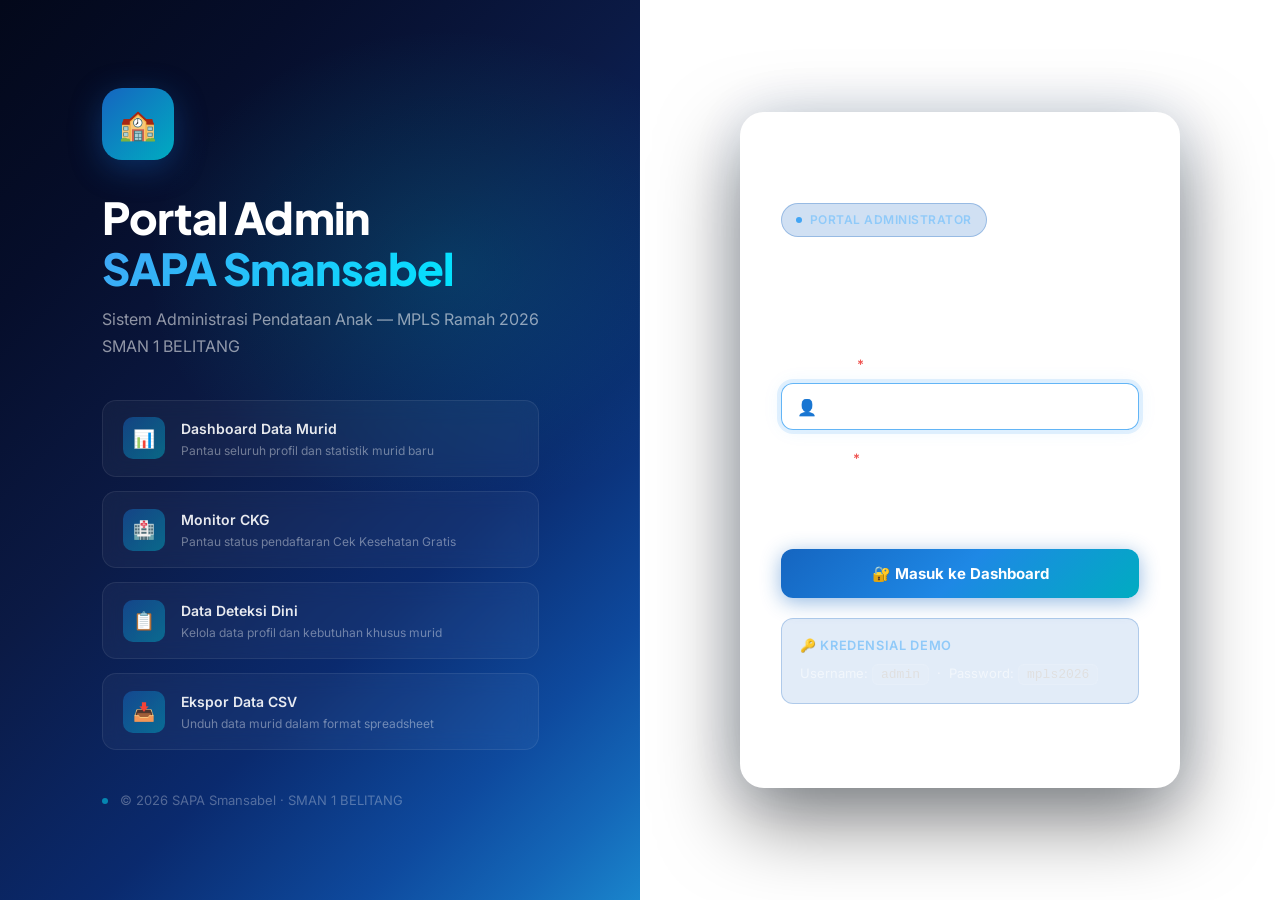
<file: admin.html>
<!DOCTYPE html>
<html lang="id">
<head>
  <meta charset="UTF-8" />
  <meta name="viewport" content="width=device-width, initial-scale=1.0" />
  <title>Admin Login – SAPA Smansabel</title>
  <meta name="description" content="Halaman login administrator SAPA Smansabel MPLS Ramah 2026." />
  <link rel="icon" href="Logo Smansa.png" type="image/png" />

  <!-- Google Fonts: Inter -->
  <link rel="preconnect" href="https://fonts.googleapis.com" />
  <link rel="preconnect" href="https://fonts.gstatic.com" crossorigin />
  <link href="https://fonts.googleapis.com/css2?family=Inter:wght@300;400;500;600;700;800;900&family=Plus+Jakarta+Sans:wght@400;600;700;800&display=swap" rel="stylesheet" />
  <link rel="stylesheet" href="css/style.css" />

  <style>
    /* Reset & Base */
    *, *::before, *::after { box-sizing: border-box; margin: 0; padding: 0; }
    html { font-size: 16px; scroll-behavior: smooth; }
    body {
      font-family: 'Inter', sans-serif;
      -webkit-font-smoothing: antialiased;
      min-height: 100vh;
      overflow: hidden;
      background: var(--grad-hero);
    }

    /* Animated Gradient Background */
    .admin-bg {
      position: fixed;
      inset: 0;
      background: var(--grad-hero);
      z-index: 0;
      overflow: hidden;
    }
    .admin-bg::before {
      content: '';
      position: absolute;
      width: 900px; height: 900px;
      border-radius: 50%;
      background: radial-gradient(circle, rgba(21,101,192,0.28) 0%, transparent 65%);
      top: -20%; left: -15%;
      animation: bgPulse1 8s ease-in-out infinite;
    }
    .admin-bg::after {
      content: '';
      position: absolute;
      width: 700px; height: 700px;
      border-radius: 50%;
      background: radial-gradient(circle, rgba(0,172,193,0.22) 0%, transparent 65%);
      bottom: -15%; right: -10%;
      animation: bgPulse2 10s ease-in-out infinite 2s;
    }
    .admin-bg-orb3 {
      position: absolute;
      width: 500px; height: 500px;
      border-radius: 50%;
      background: radial-gradient(circle, rgba(99,102,241,0.18) 0%, transparent 65%);
      top: 50%; left: 55%;
      transform: translate(-50%, -50%);
      animation: bgPulse1 12s ease-in-out infinite 4s;
    }
    .admin-bg-grid {
      position: absolute;
      inset: 0;
      background-image:
        linear-gradient(rgba(255,255,255,0.025) 1px, transparent 1px),
        linear-gradient(90deg, rgba(255,255,255,0.025) 1px, transparent 1px);
      background-size: 60px 60px;
    }
    @keyframes bgPulse1 {
      0%, 100% { transform: scale(1) translate(0, 0); opacity: 0.8; }
      50% { transform: scale(1.15) translate(30px, -20px); opacity: 1; }
    }
    @keyframes bgPulse2 {
      0%, 100% { transform: scale(1) translate(0, 0); opacity: 0.7; }
      50% { transform: scale(1.1) translate(-25px, 30px); opacity: 1; }
    }

    /* Page Layout */
    .login-page {
      position: relative;
      z-index: 1;
      min-height: 100vh;
      display: grid;
      grid-template-columns: 1fr 1fr;
    }

    /* Left Branding Panel */
    .login-left {
      display: flex;
      flex-direction: column;
      justify-content: center;
      padding: 3rem 3.5rem;
      position: relative;
    }
    .login-left-inner { position: relative; z-index: 1; }
    .login-left::after {
      content: '';
      position: absolute;
      right: 0; top: 10%; bottom: 10%;
      width: 1px;
      background: linear-gradient(to bottom, transparent, rgba(255,255,255,0.12), transparent);
    }
    .brand-logo-mark {
      width: 72px; height: 72px;
      background: linear-gradient(135deg, #1565C0, #00ACC1);
      border-radius: 20px;
      display: flex;
      align-items: center;
      justify-content: center;
      font-size: 1.875rem;
      margin-bottom: 2rem;
      box-shadow: 0 8px 32px rgba(21,101,192,0.4);
      animation: logoFloat 4s ease-in-out infinite;
    }
    @keyframes logoFloat {
      0%, 100% { transform: translateY(0); }
      50% { transform: translateY(-8px); }
    }
    .brand-title {
      font-family: 'Plus Jakarta Sans', sans-serif;
      font-size: clamp(2rem, 3.5vw, 2.75rem);
      font-weight: 800;
      color: #ffffff;
      line-height: 1.15;
      margin-bottom: 0.75rem;
      letter-spacing: -0.02em;
    }
    .brand-title span {
      background: linear-gradient(135deg, #42A5F5, #00E5FF);
      -webkit-background-clip: text;
      -webkit-text-fill-color: transparent;
      background-clip: text;
    }
    .brand-subtitle {
      font-size: 1rem;
      color: rgba(255,255,255,0.55);
      margin-bottom: 2.5rem;
      line-height: 1.7;
    }
    .features-list { display: flex; flex-direction: column; gap: 0.875rem; }
    .feature-item {
      display: flex;
      align-items: center;
      gap: 1rem;
      padding: 1rem 1.25rem;
      background: rgba(255,255,255,0.04);
      border: 1px solid rgba(255,255,255,0.08);
      border-radius: 14px;
      backdrop-filter: blur(10px);
      transition: all 0.3s ease;
      animation: featureIn 0.6s ease both;
    }
    .feature-item:nth-child(1) { animation-delay: 0.1s; }
    .feature-item:nth-child(2) { animation-delay: 0.2s; }
    .feature-item:nth-child(3) { animation-delay: 0.3s; }
    .feature-item:nth-child(4) { animation-delay: 0.4s; }
    @keyframes featureIn {
      from { opacity: 0; transform: translateX(-20px); }
      to   { opacity: 1; transform: translateX(0); }
    }
    .feature-item:hover {
      background: rgba(255,255,255,0.07);
      border-color: rgba(255,255,255,0.14);
      transform: translateX(4px);
    }
    .feature-icon {
      width: 42px; height: 42px;
      border-radius: 10px;
      background: linear-gradient(135deg, rgba(21,101,192,0.5), rgba(0,172,193,0.5));
      display: flex;
      align-items: center;
      justify-content: center;
      font-size: 1.1rem;
      flex-shrink: 0;
    }
    .feature-text-title { font-weight: 600; font-size: 0.875rem; color: rgba(255,255,255,0.9); margin-bottom: 2px; }
    .feature-text-sub { font-size: 0.75rem; color: rgba(255,255,255,0.4); line-height: 1.5; }
    .brand-footer {
      margin-top: 2.5rem;
      display: flex;
      align-items: center;
      gap: 0.75rem;
      color: rgba(255,255,255,0.3);
      font-size: 0.8125rem;
    }
    .brand-footer-dot { width: 6px; height: 6px; border-radius: 50%; background: rgba(0,229,255,0.5); }

    /* Right Form Panel */
    .login-right {
      display: flex;
      align-items: center;
      justify-content: center;
      padding: 2rem;
    }

    /* Glassmorphism card */
    .login-card {
      width: 100%;
      max-width: 440px;
      background: rgba(255,255,255,0.05);
      backdrop-filter: blur(24px);
      -webkit-backdrop-filter: blur(24px);
      border: 1px solid rgba(255,255,255,0.1);
      border-radius: 24px;
      padding: 2.5rem;
      box-shadow:
        0 0 0 1px rgba(255,255,255,0.04) inset,
        0 32px 80px rgba(0,0,0,0.5),
        0 0 60px rgba(21,101,192,0.12);
      animation: cardIn 0.7s cubic-bezier(0.34, 1.56, 0.64, 1) both;
    }
    @keyframes cardIn {
      from { opacity: 0; transform: translateY(30px) scale(0.96); }
      to   { opacity: 1; transform: translateY(0) scale(1); }
    }

    .card-header { margin-bottom: 2rem; }
    .card-eyebrow {
      display: inline-flex;
      align-items: center;
      gap: 0.5rem;
      background: rgba(21,101,192,0.2);
      border: 1px solid rgba(21,101,192,0.3);
      color: #90CAF9;
      font-size: 0.75rem;
      font-weight: 600;
      padding: 0.375rem 0.875rem;
      border-radius: 999px;
      margin-bottom: 1.25rem;
      letter-spacing: 0.04em;
      text-transform: uppercase;
    }
    .card-eyebrow-dot {
      width: 6px; height: 6px;
      background: #42A5F5;
      border-radius: 50%;
      animation: dotPulse 2s ease infinite;
    }
    @keyframes dotPulse {
      0%,100% { transform: scale(1); opacity: 1; }
      50% { transform: scale(1.4); opacity: 0.7; }
    }
    .card-title {
      font-family: 'Plus Jakarta Sans', sans-serif;
      font-size: 1.75rem;
      font-weight: 800;
      color: #fff;
      line-height: 1.2;
      margin-bottom: 0.5rem;
      letter-spacing: -0.02em;
    }
    .card-subtitle { font-size: 0.9rem; color: rgba(255,255,255,0.45); line-height: 1.6; }

    .back-link {
      display: inline-flex;
      align-items: center;
      gap: 0.375rem;
      color: rgba(255,255,255,0.4);
      font-size: 0.8125rem;
      font-weight: 500;
      text-decoration: none;
      margin-bottom: 1.75rem;
      transition: color 0.2s ease;
    }
    .back-link:hover { color: rgba(255,255,255,0.75); }
    .back-link svg { width: 14px; height: 14px; }

    .login-alert {
      background: rgba(229,57,53,0.12);
      border: 1px solid rgba(229,57,53,0.3);
      border-radius: 12px;
      padding: 0.875rem 1rem;
      color: #EF9A9A;
      font-size: 0.875rem;
      font-weight: 500;
      display: flex;
      align-items: center;
      gap: 0.625rem;
      margin-bottom: 1.25rem;
      animation: alertIn 0.25s ease;
    }
    @keyframes alertIn {
      from { opacity: 0; transform: translateY(-6px); }
      to   { opacity: 1; transform: translateY(0); }
    }
    .hidden { display: none !important; }

    .login-form { display: flex; flex-direction: column; gap: 1.125rem; }
    .form-group { display: flex; flex-direction: column; gap: 0.5rem; }
    .form-label { font-size: 0.8125rem; font-weight: 600; color: rgba(255,255,255,0.6); letter-spacing: 0.01em; }
    .form-label .req { color: #EF5350; margin-left: 2px; }

    .input-wrap { position: relative; }
    .input-icon {
      position: absolute;
      left: 1rem; top: 50%;
      transform: translateY(-50%);
      color: rgba(255,255,255,0.3);
      font-size: 1rem;
      pointer-events: none;
      transition: color 0.2s ease;
    }
    .input-wrap:focus-within .input-icon { color: #42A5F5; }

    .form-control {
      width: 100%;
      padding: 0.8125rem 1rem 0.8125rem 2.75rem;
      background: rgba(255,255,255,0.06);
      border: 1.5px solid rgba(255,255,255,0.1);
      border-radius: 12px;
      font-family: 'Inter', sans-serif;
      font-size: 0.9375rem;
      color: #ffffff;
      transition: border-color 0.25s ease, background 0.25s ease, box-shadow 0.25s ease;
      outline: none;
    }
    .form-control::placeholder { color: rgba(255,255,255,0.25); }
    .form-control:focus {
      border-color: rgba(33,150,243,0.7);
      background: rgba(255,255,255,0.09);
      box-shadow: 0 0 0 4px rgba(33,150,243,0.12), 0 0 20px rgba(33,150,243,0.08);
    }

    .password-wrap { position: relative; }
    .password-wrap .form-control { padding-right: 3rem; }
    .pw-toggle {
      position: absolute;
      right: 1rem; top: 50%;
      transform: translateY(-50%);
      background: none;
      border: none;
      color: rgba(255,255,255,0.3);
      cursor: pointer;
      font-size: 1rem;
      transition: color 0.2s ease;
      padding: 0;
      line-height: 1;
    }
    .pw-toggle:hover { color: rgba(255,255,255,0.7); }

    .btn-login {
      width: 100%;
      padding: 0.9375rem 1.5rem;
      background: linear-gradient(135deg, #1565C0 0%, #1E88E5 50%, #00ACC1 100%);
      border: none;
      border-radius: 12px;
      font-family: 'Inter', sans-serif;
      font-size: 0.9375rem;
      font-weight: 700;
      color: #ffffff;
      cursor: pointer;
      margin-top: 0.375rem;
      position: relative;
      overflow: hidden;
      transition: transform 0.2s ease, box-shadow 0.2s ease;
      box-shadow: 0 4px 20px rgba(21,101,192,0.45);
      display: flex;
      align-items: center;
      justify-content: center;
      gap: 0.5rem;
    }
    .btn-login::before {
      content: '';
      position: absolute;
      inset: 0;
      background: linear-gradient(135deg, rgba(255,255,255,0.15), transparent);
      opacity: 0;
      transition: opacity 0.2s ease;
    }
    .btn-login:hover:not(:disabled) { transform: translateY(-2px); box-shadow: 0 8px 32px rgba(21,101,192,0.55); }
    .btn-login:hover::before { opacity: 1; }
    .btn-login:active:not(:disabled) { transform: translateY(0); }
    .btn-login:disabled { opacity: 0.7; cursor: not-allowed; }

    .spin-ring {
      display: inline-block;
      width: 18px; height: 18px;
      border: 2.5px solid rgba(255,255,255,0.3);
      border-top-color: #fff;
      border-radius: 50%;
      animation: spinAnim 0.7s linear infinite;
    }
    @keyframes spinAnim { to { transform: rotate(360deg); } }

    .hint-box {
      margin-top: 1.25rem;
      padding: 1rem 1.125rem;
      background: rgba(21,101,192,0.12);
      border: 1px solid rgba(21,101,192,0.25);
      border-radius: 12px;
      font-size: 0.8125rem;
      color: rgba(255,255,255,0.55);
      line-height: 1.7;
    }
    .hint-box strong {
      display: block;
      color: #90CAF9;
      font-weight: 600;
      margin-bottom: 0.375rem;
      font-size: 0.8rem;
      text-transform: uppercase;
      letter-spacing: 0.05em;
    }
    .hint-code {
      background: rgba(255,255,255,0.08);
      border: 1px solid rgba(255,255,255,0.1);
      color: #E0E0E0;
      font-family: 'Courier New', monospace;
      font-size: 0.8125rem;
      padding: 0.125rem 0.5rem;
      border-radius: 6px;
    }
    .card-copyright { text-align: center; margin-top: 1.5rem; font-size: 0.75rem; color: rgba(255,255,255,0.2); }

    @keyframes shake {
      0%,100% { transform: translateX(0); }
      20%,60%  { transform: translateX(-8px); }
      40%,80%  { transform: translateX(8px); }
    }
    .shake { animation: shake 0.4s ease; }

    @media (max-width: 900px) {
      body { overflow: auto; }
      .login-page { grid-template-columns: 1fr; }
      .login-left { display: none; }
      .login-right { min-height: 100vh; }
    }
    @media (max-width: 480px) {
      .login-card { padding: 1.75rem; border-radius: 20px; }
    }
  </style>
</head>
<body>

<div class="admin-bg" aria-hidden="true">
  <div class="admin-bg-orb3"></div>
  <div class="admin-bg-grid"></div>
</div>

<div class="login-page">

  <!-- Left Branding Panel -->
  <div class="login-left" aria-hidden="true">
    <div class="login-left-inner">
      <div class="brand-logo-mark">&#127979;</div>
      <h1 class="brand-title">Portal Admin<br><span>SAPA Smansabel</span></h1>
      <p class="brand-subtitle">
        Sistem Administrasi Pendataan Anak &mdash; MPLS Ramah 2026<br>SMAN 1 BELITANG
      </p>
      <div class="features-list">
        <div class="feature-item">
          <div class="feature-icon">&#128202;</div>
          <div>
            <div class="feature-text-title">Dashboard Data Murid</div>
            <div class="feature-text-sub">Pantau seluruh profil dan statistik murid baru</div>
          </div>
        </div>
        <div class="feature-item">
          <div class="feature-icon">&#127973;</div>
          <div>
            <div class="feature-text-title">Monitor CKG</div>
            <div class="feature-text-sub">Pantau status pendaftaran Cek Kesehatan Gratis</div>
          </div>
        </div>
        <div class="feature-item">
          <div class="feature-icon">&#128203;</div>
          <div>
            <div class="feature-text-title">Data Deteksi Dini</div>
            <div class="feature-text-sub">Kelola data profil dan kebutuhan khusus murid</div>
          </div>
        </div>
        <div class="feature-item">
          <div class="feature-icon">&#128229;</div>
          <div>
            <div class="feature-text-title">Ekspor Data CSV</div>
            <div class="feature-text-sub">Unduh data murid dalam format spreadsheet</div>
          </div>
        </div>
      </div>
      <div class="brand-footer">
        <div class="brand-footer-dot"></div>
        &copy; 2026 SAPA Smansabel &middot; SMAN 1 BELITANG
      </div>
    </div>
  </div>

  <!-- Right Login Form -->
  <div class="login-right">
    <div class="login-card">

      <a href="index.html" class="back-link">
        <svg viewBox="0 0 24 24" fill="none" stroke="currentColor" stroke-width="2" stroke-linecap="round" stroke-linejoin="round">
          <polyline points="15 18 9 12 15 6"></polyline>
        </svg>
        Kembali ke Halaman Utama
      </a>

      <div class="card-header">
        <div class="card-eyebrow">
          <span class="card-eyebrow-dot"></span>
          Portal Administrator
        </div>
        <div class="card-title">Masuk ke Dashboard</div>
        <div class="card-subtitle">Akses portal administrasi MPLS Ramah Smansabel</div>
      </div>

      <div id="loginAlert" class="login-alert hidden" role="alert" aria-live="polite">
        &#9888;&#65039; Username atau password salah. Periksa kembali kredensial Anda.
      </div>

      <form id="loginForm" novalidate class="login-form" aria-label="Form login admin">
        <div class="form-group">
          <label class="form-label" for="loginUsername">Username <span class="req">*</span></label>
          <div class="input-wrap">
            <input type="text" id="loginUsername" name="loginUsername" class="form-control"
              placeholder="Masukkan username admin" autocomplete="username" required autofocus />
            <span class="input-icon">&#128100;</span>
          </div>
        </div>

        <div class="form-group">
          <label class="form-label" for="loginPassword">Password <span class="req">*</span></label>
          <div class="password-wrap">
            <input type="password" id="loginPassword" name="loginPassword" class="form-control"
              placeholder="Masukkan password" autocomplete="current-password" required />
            <button type="button" id="togglePassword" class="pw-toggle" aria-label="Tampilkan/sembunyikan password">
              &#128065;
            </button>
          </div>
        </div>

        <button type="submit" id="loginBtn" class="btn-login">
          &#128272; Masuk ke Dashboard
        </button>
      </form>

      <div class="hint-box" role="note">
        <strong>&#128273; Kredensial Demo</strong>
        Username: <span class="hint-code">admin</span>
        &nbsp;&middot;&nbsp;
        Password: <span class="hint-code">mpls2026</span>
      </div>

      <p class="card-copyright">&copy; 2026 SAPA Smansabel &middot; SMAN 1 BELITANG</p>
    </div>
  </div>

</div>

<script>
  const ADMIN_CREDENTIALS = { username: 'admin', password: 'mpls2026' };
  const SESSION_KEY = 'sapa_admin_session';

  document.addEventListener('DOMContentLoaded', function () {
    const loginForm  = document.getElementById('loginForm');
    const loginAlert = document.getElementById('loginAlert');
    const loginBtn   = document.getElementById('loginBtn');
    const togglePwd  = document.getElementById('togglePassword');
    const pwdInput   = document.getElementById('loginPassword');

    if (sessionStorage.getItem(SESSION_KEY)) {
      window.location.href = 'dashboard.html';
      return;
    }

    if (togglePwd && pwdInput) {
      togglePwd.addEventListener('click', () => {
        const isText = pwdInput.type === 'text';
        pwdInput.type = isText ? 'password' : 'text';
        togglePwd.innerHTML = isText ? '&#128065;' : '&#128584;';
      });
    }

    loginForm.addEventListener('submit', function (e) {
      e.preventDefault();
      const user = document.getElementById('loginUsername').value.trim();
      const pass = document.getElementById('loginPassword').value;

      loginBtn.disabled = true;
      loginBtn.innerHTML = '<span class="spin-ring"></span> Memverifikasi...';

      setTimeout(() => {
        if (user === ADMIN_CREDENTIALS.username && pass === ADMIN_CREDENTIALS.password) {
          loginBtn.innerHTML = '&#10003; Berhasil! Mengalihkan...';
          loginBtn.style.background = 'linear-gradient(135deg,#2E7D32,#43A047)';
          sessionStorage.setItem(SESSION_KEY, user);
          setTimeout(() => { window.location.href = 'dashboard.html'; }, 600);
        } else {
          loginBtn.disabled = false;
          loginBtn.innerHTML = '&#128272; Masuk ke Dashboard';
          loginBtn.style.background = '';
          if (loginAlert) {
            loginAlert.classList.remove('hidden');
            setTimeout(() => loginAlert.classList.add('hidden'), 5000);
          }
          loginForm.classList.add('shake');
          setTimeout(() => loginForm.classList.remove('shake'), 500);
        }
      }, 1200);
    });
  });
</script>
</body>
</html>
</file>
<file: css/style.css>
/* ============================================================
   SAPA Smansabel – Design System CSS
   MPLS Ramah 2026 | SMA Negeri 1 Babelan
   ============================================================ */

/* ── Google Fonts ─────────────────────────────────────────── */
@import url('https://fonts.googleapis.com/css2?family=Inter:wght@300;400;500;600;700;800&family=Plus+Jakarta+Sans:wght@400;600;700;800&display=swap');

/* ── CSS Variables / Design Tokens ───────────────────────── */
:root {
  /* Colors */
  --blue-900:  #0D2D6E;
  --blue-800:  #1565C0;
  --blue-700:  #1976D2;
  --blue-600:  #1E88E5;
  --blue-500:  #2196F3;
  --blue-400:  #42A5F5;
  --blue-100:  #BBDEFB;
  --blue-50:   #E3F2FD;

  --teal-500:  #00ACC1;
  --teal-400:  #26C6DA;

  --green-600: #2E7D32;
  --green-500: #43A047;
  --green-100: #C8E6C9;
  --green-50:  #E8F5E9;

  --orange-500:#FB8C00;
  --orange-50: #FFF3E0;

  --red-500:   #E53935;
  --red-50:    #FFEBEE;

  --yellow-400:#FFCA28;
  --yellow-50: #FFFDE7;

  --gray-900:  #1A1A2E;
  --gray-800:  #2D2D44;
  --gray-700:  #424257;
  --gray-600:  #5A5A6E;
  --gray-500:  #8080A0;
  --gray-400:  #A0A0B8;
  --gray-300:  #C8C8DC;
  --gray-200:  #E4E4F0;
  --gray-100:  #F2F2FA;
  --gray-50:   #F8F8FC;

  --white:     #FFFFFF;

  /* Gradients */
  --grad-primary:    linear-gradient(135deg, #0D2D6E 0%, #1565C0 50%, #00ACC1 100%);
  --grad-hero:       linear-gradient(135deg, #03081a 0%, #060e2b 20%, #0b1a45 42%, #0a2a6e 65%, #0e4a9e 82%, #1467b8 92%, #1a85cc 100%);
  --grad-card:       linear-gradient(145deg, #ffffff 0%, #f0f7ff 100%);
  --grad-success:    linear-gradient(135deg, #2E7D32, #43A047);
  --grad-ckg:        linear-gradient(135deg, #00ACC1, #006064);

  /* Typography */
  --font-body:    'Inter', sans-serif;
  --font-display: 'Plus Jakarta Sans', sans-serif;

  /* Spacing */
  --space-1: 0.25rem;
  --space-2: 0.5rem;
  --space-3: 0.75rem;
  --space-4: 1rem;
  --space-5: 1.25rem;
  --space-6: 1.5rem;
  --space-8: 2rem;
  --space-10: 2.5rem;
  --space-12: 3rem;
  --space-16: 4rem;
  --space-20: 5rem;

  /* Radius */
  --radius-sm:  6px;
  --radius-md:  12px;
  --radius-lg:  18px;
  --radius-xl:  24px;
  --radius-full:9999px;

  /* Shadows */
  --shadow-sm:   0 2px 8px rgba(21, 101, 192, 0.08);
  --shadow-md:   0 4px 20px rgba(21, 101, 192, 0.14);
  --shadow-lg:   0 8px 40px rgba(21, 101, 192, 0.20);
  --shadow-xl:   0 16px 60px rgba(21, 101, 192, 0.26);
  --shadow-card: 0 4px 24px rgba(13, 45, 110, 0.10);

  /* Transitions */
  --transition-fast:   150ms ease;
  --transition-base:   250ms ease;
  --transition-slow:   400ms ease;
  --transition-bounce: 300ms cubic-bezier(0.34, 1.56, 0.64, 1);

  /* Admin dark-mode palette (used in standalone admin.html) */
  --admin-bg:          #060d1f;
  --admin-surface:     rgba(255,255,255,0.05);
  --admin-border:      rgba(255,255,255,0.10);
  --admin-text:        #ffffff;
  --admin-text-muted:  rgba(255,255,255,0.45);
  --admin-accent:      #42A5F5;
}

/* ── Reset & Base ─────────────────────────────────────────── */
*, *::before, *::after { box-sizing: border-box; margin: 0; padding: 0; }

html { font-size: 16px; scroll-behavior: smooth; }

body {
  font-family: var(--font-body);
  color: var(--gray-800);
  background: var(--white);
  line-height: 1.65;
  -webkit-font-smoothing: antialiased;
}

/* Global smooth transitions for interactive elements */
button, a, input, select, textarea, [role="button"] {
  transition: color var(--transition-fast),
              background var(--transition-fast),
              border-color var(--transition-fast),
              box-shadow var(--transition-fast),
              transform var(--transition-fast),
              opacity var(--transition-fast);
}

img { max-width: 100%; display: block; }
a  { color: var(--blue-700); text-decoration: none; }
a:hover { color: var(--blue-500); }

ul { list-style: none; }

/* ── Utility Classes ──────────────────────────────────────── */
.container {
  width: 100%;
  max-width: 1200px;
  margin-inline: auto;
  padding-inline: var(--space-6);
}

.text-center { text-align: center; }
.text-left   { text-align: left; }

.hidden { display: none !important; }

/* ── Buttons ──────────────────────────────────────────────── */
.btn {
  display: inline-flex;
  align-items: center;
  justify-content: center;
  gap: var(--space-2);
  padding: 0.75rem 1.75rem;
  font-family: var(--font-body);
  font-size: 0.9375rem;
  font-weight: 600;
  border-radius: var(--radius-md);
  border: 2px solid transparent;
  cursor: pointer;
  transition: all var(--transition-base);
  white-space: nowrap;
  text-decoration: none;
}
.btn:focus-visible {
  outline: 3px solid var(--blue-400);
  outline-offset: 3px;
}
.btn-primary {
  background: var(--grad-primary);
  color: var(--white);
  border-color: transparent;
  box-shadow: 0 4px 15px rgba(21, 101, 192, 0.4);
}
.btn-primary:hover {
  transform: translateY(-3px);
  box-shadow: 0 10px 30px rgba(21, 101, 192, 0.55);
  color: var(--white);
}
.btn-primary:active {
  transform: translateY(-1px);
  box-shadow: 0 4px 15px rgba(21, 101, 192, 0.4);
}
.btn-secondary {
  background: var(--white);
  color: var(--blue-800);
  border-color: var(--blue-300, #90CAF9);
  box-shadow: var(--shadow-sm);
}
.btn-secondary:hover {
  background: var(--blue-50);
  transform: translateY(-2px);
  color: var(--blue-800);
}
.btn-success {
  background: var(--grad-success);
  color: var(--white);
  box-shadow: 0 4px 15px rgba(67,160,71,0.35);
}
.btn-success:hover {
  transform: translateY(-2px);
  box-shadow: 0 8px 25px rgba(67,160,71,0.45);
  color: var(--white);
}
.btn-teal {
  background: var(--grad-ckg);
  color: var(--white);
  box-shadow: 0 4px 15px rgba(0,172,193,0.4);
}
.btn-teal:hover {
  transform: translateY(-2px);
  box-shadow: 0 8px 25px rgba(0,172,193,0.5);
  color: var(--white);
}
.btn-outline-white {
  background: transparent;
  color: var(--white);
  border-color: rgba(255,255,255,0.6);
}
.btn-outline-white:hover {
  background: rgba(255,255,255,0.15);
  color: var(--white);
  border-color: var(--white);
}
.btn-sm { padding: 0.5rem 1.25rem; font-size: 0.875rem; }
.btn-lg { padding: 1rem 2.25rem; font-size: 1rem; }
.btn-full { width: 100%; }

.btn-icon { display: inline-flex; align-items: center; gap: var(--space-2); }

/* ── Cards ────────────────────────────────────────────────── */
.card {
  background: var(--white);
  border-radius: var(--radius-lg);
  box-shadow: var(--shadow-card);
  overflow: hidden;
  transition: transform var(--transition-base), box-shadow var(--transition-base);
}
.card:hover {
  transform: translateY(-4px);
  box-shadow: var(--shadow-lg);
}
.card-body { padding: var(--space-8); }
.card-header-accent {
  height: 6px;
  background: var(--grad-primary);
}

/* ── Form Inputs ──────────────────────────────────────────── */
.form-group { display: flex; flex-direction: column; gap: var(--space-2); }

.form-label {
  font-weight: 600;
  font-size: 0.875rem;
  color: var(--gray-700);
  display: flex;
  align-items: center;
  gap: var(--space-2);
}
.form-label .required {
  color: var(--red-500);
  font-size: 0.75rem;
}

.form-control {
  width: 100%;
  padding: 0.75rem 1.125rem;
  border: 2px solid var(--gray-200);
  border-radius: var(--radius-md);
  font-family: var(--font-body);
  font-size: 0.9375rem;
  color: var(--gray-800);
  background: var(--white);
  transition:
    border-color var(--transition-base),
    box-shadow var(--transition-base),
    background var(--transition-base);
}
.form-control:hover {
  border-color: var(--gray-300);
}
.form-control:focus {
  outline: none;
  border-color: var(--blue-500);
  background: var(--blue-50);
  box-shadow: 0 0 0 4px rgba(33,150,243,0.12);
}
.form-control::placeholder { color: var(--gray-400); }
.form-control.error { border-color: var(--red-500); box-shadow: 0 0 0 4px rgba(229,57,53,0.12); }
.form-control.success { border-color: var(--green-500); box-shadow: 0 0 0 4px rgba(67,160,71,0.12); }

textarea.form-control { min-height: 100px; resize: vertical; }

.form-error {
  font-size: 0.8125rem;
  color: var(--red-500);
  display: flex;
  align-items: center;
  gap: var(--space-1);
}

.form-hint { font-size: 0.8125rem; color: var(--gray-500); }

.input-group {
  display: flex;
  align-items: stretch;
  border: 2px solid var(--gray-200);
  border-radius: var(--radius-md);
  overflow: hidden;
  transition: border-color var(--transition-base), box-shadow var(--transition-base);
}
.input-group:focus-within {
  border-color: var(--blue-500);
  box-shadow: 0 0 0 4px rgba(33,150,243,0.15);
}
.input-group .form-control {
  border: none;
  box-shadow: none;
  border-radius: 0;
  flex: 1;
}
.input-group .form-control:focus { box-shadow: none; }
.input-addon {
  display: flex;
  align-items: center;
  padding: 0 var(--space-4);
  background: var(--gray-50);
  color: var(--gray-500);
  font-size: 0.875rem;
  font-weight: 600;
  border-right: 2px solid var(--gray-200);
  white-space: nowrap;
}

/* Radio & Checkbox custom */
.radio-group, .checkbox-group {
  display: flex;
  flex-direction: column;
  gap: var(--space-3);
}
.radio-option, .checkbox-option {
  display: flex;
  align-items: center;
  gap: var(--space-3);
  padding: var(--space-3) var(--space-4);
  border: 2px solid var(--gray-200);
  border-radius: var(--radius-md);
  cursor: pointer;
  transition: all var(--transition-fast);
  user-select: none;
}
.radio-option:hover, .checkbox-option:hover {
  border-color: var(--blue-400);
  background: var(--blue-50);
}
.radio-option input, .checkbox-option input { display: none; }
.radio-option.selected, .checkbox-option.selected {
  border-color: var(--blue-600);
  background: var(--blue-50);
}
.radio-dot, .checkbox-dot {
  width: 20px;
  height: 20px;
  border: 2px solid var(--gray-300);
  border-radius: 50%;
  display: flex;
  align-items: center;
  justify-content: center;
  flex-shrink: 0;
  transition: all var(--transition-fast);
}
.checkbox-dot { border-radius: var(--radius-sm); }
.radio-option.selected .radio-dot {
  border-color: var(--blue-600);
  background: var(--blue-600);
}
.radio-option.selected .radio-dot::after {
  content: '';
  width: 8px; height: 8px;
  border-radius: 50%;
  background: var(--white);
}
.checkbox-option.selected .checkbox-dot {
  border-color: var(--blue-600);
  background: var(--blue-600);
}
.checkbox-option.selected .checkbox-dot::after {
  content: '✓';
  color: var(--white);
  font-size: 0.75rem;
  font-weight: 700;
}
.radio-label, .checkbox-label {
  font-size: 0.9375rem;
  color: var(--gray-700);
}

/* Select */
select.form-control {
  appearance: none;
  background-image: url("data:image/svg+xml,%3Csvg xmlns='http://www.w3.org/2000/svg' width='12' height='8' viewBox='0 0 12 8'%3E%3Cpath fill='%235A5A6E' d='M1 1l5 5 5-5'/%3E%3C/svg%3E");
  background-repeat: no-repeat;
  background-position: right 1rem center;
  padding-right: 2.5rem;
}

/* ── Badges ───────────────────────────────────────────────── */
.badge {
  display: inline-flex;
  align-items: center;
  gap: var(--space-1);
  padding: var(--space-1) var(--space-3);
  border-radius: var(--radius-full);
  font-size: 0.8125rem;
  font-weight: 600;
}
.badge-normal  { background: var(--green-100);  color: var(--green-600); }
.badge-kurang  { background: var(--red-50);     color: var(--red-500); }
.badge-lebih   { background: var(--orange-50);  color: var(--orange-500); }
.badge-obesitas{ background: #fce4ec;           color: #c62828; }
.badge-blue    { background: var(--blue-100);   color: var(--blue-800); }

/* ── Section Titles ───────────────────────────────────────── */
.section-tag {
  display: inline-flex;
  align-items: center;
  gap: var(--space-2);
  background: var(--blue-50);
  color: var(--blue-800);
  padding: var(--space-2) var(--space-4);
  border-radius: var(--radius-full);
  font-size: 0.8125rem;
  font-weight: 700;
  letter-spacing: 0.05em;
  text-transform: uppercase;
  margin-bottom: var(--space-4);
}
.section-title {
  font-family: var(--font-display);
  font-size: clamp(1.75rem, 4vw, 2.5rem);
  font-weight: 800;
  color: var(--gray-900);
  line-height: 1.25;
  margin-bottom: var(--space-4);
}
.section-title span { color: var(--blue-700); }
.section-subtitle {
  font-size: 1.0625rem;
  color: var(--gray-600);
  max-width: 600px;
}
.section-subtitle.center { margin-inline: auto; text-align: center; }

/* ── Spinner ──────────────────────────────────────────────── */
.spinner {
  width: 40px;
  height: 40px;
  border: 4px solid var(--blue-100);
  border-top-color: var(--blue-600);
  border-radius: 50%;
  animation: spin 0.8s linear infinite;
}
@keyframes spin { to { transform: rotate(360deg); } }

/* ── Success Checkmark ────────────────────────────────────── */
.success-icon {
  width: 64px;
  height: 64px;
  border-radius: 50%;
  background: var(--green-500);
  display: flex;
  align-items: center;
  justify-content: center;
  animation: scaleIn 0.4s cubic-bezier(0.34,1.56,0.64,1);
}
@keyframes float {
  0% { transform: translateY(0); }
  50% { transform: translateY(-15px); }
  100% { transform: translateY(0); }
}
.floating-logo {
  animation: float 4s ease-in-out infinite;
}
.shake { animation: shake 0.5s cubic-bezier(.36,.07,.19,.97) both; }
.success-icon svg { width: 32px; height: 32px; }
.check-path {
  stroke-dasharray: 50;
  stroke-dashoffset: 50;
  animation: drawCheck 0.5s 0.3s ease forwards;
}
@keyframes scaleIn { from { transform: scale(0); opacity: 0; } to { transform: scale(1); opacity: 1; } }
@keyframes drawCheck { to { stroke-dashoffset: 0; } }
@keyframes fadeUp { from { opacity: 0; transform: translateY(20px); } to { opacity: 1; transform: translateY(0); } }
@keyframes fadeIn  { from { opacity: 0; } to { opacity: 1; } }
@keyframes slideDown { from { opacity: 0; transform: translateY(-10px); } to { opacity: 1; transform: translateY(0); } }

/* ── Navbar ───────────────────────────────────────────────── */
.navbar {
  position: fixed;
  top: 0; left: 0; right: 0;
  z-index: 1000;
  background: rgba(6,14,43,0.72);
  backdrop-filter: blur(20px) saturate(180%);
  -webkit-backdrop-filter: blur(20px) saturate(180%);
  border-bottom: 1px solid rgba(255,255,255,0.07);
  transition: background 0.3s;
}
.navbar.scrolled {
  background: rgba(6,14,43,0.95);
  box-shadow: 0 4px 24px rgba(0,0,0,0.4);
}
.navbar .container {
  max-width: 1280px;
  margin: 0 auto;
  padding: 0 1.5rem;
}
.navbar-inner {
  display: flex;
  align-items: center;
  justify-content: space-between;
  height: 68px;
  gap: 1rem;
}
.nav-brand {
  display: flex;
  align-items: center;
  gap: 0.75rem;
  text-decoration: none;
  flex-shrink: 0;
}
.nav-brand-img {
  height: 40px;
  width: 40px;
  object-fit: contain;
  border-radius: 8px;
  filter: drop-shadow(0 2px 8px rgba(56,189,248,0.4));
}
.nav-brand-text { display: flex; flex-direction: column; line-height: 1.2; }
.nav-brand-name {
  font-size: 1rem;
  font-weight: 800;
  color: var(--white);
  letter-spacing: -0.02em;
}
.nav-brand-sub {
  font-size: 0.7rem;
  font-weight: 500;
  color: #7dd3fc;
  letter-spacing: 0.04em;
  text-transform: uppercase;
}
.header-right-logo { display: none; }
.nav-links {
  display: flex;
  align-items: center;
  gap: 0.25rem;
}
.nav-link {
  display: flex;
  align-items: center;
  gap: 0.35rem;
  padding: 0.45rem 0.9rem;
  border-radius: 8px;
  text-decoration: none;
  font-size: 0.875rem;
  font-weight: 500;
  color: rgba(255,255,255,0.72);
  transition: 0.3s cubic-bezier(.4,0,.2,1);
  white-space: nowrap;
}
.nav-link:hover { color: var(--white); background: rgba(255,255,255,0.1); }
.nav-link.active { background: rgba(37,99,235,0.3); color: #7dd3fc; }
.nav-actions { display: flex; align-items: center; gap: 0.75rem; }
.btn-nav-admin {
  display: inline-flex;
  align-items: center;
  gap: 0.4rem;
  padding: 0.45rem 1rem;
  border-radius: 8px;
  background: rgba(255,255,255,0.08);
  border: 1px solid rgba(255,255,255,0.14);
  color: var(--white);
  font-size: 0.82rem;
  font-weight: 600;
  text-decoration: none;
  transition: 0.3s cubic-bezier(.4,0,.2,1);
}
.btn-nav-admin:hover {
  background: rgba(37,99,235,0.35);
  border-color: #3b82f6;
  box-shadow: 0 0 14px rgba(37,99,235,0.4);
}
.nav-toggle {
  display: none;
  flex-direction: column;
  justify-content: center;
  gap: 5px;
  width: 38px;
  height: 38px;
  background: rgba(255,255,255,0.06);
  border: 1px solid rgba(255,255,255,0.12);
  border-radius: 8px;
  cursor: pointer;
  padding: 6px 8px;
}
.nav-toggle span {
  display: block;
  height: 2px;
  background: var(--white);
  border-radius: 2px;
  transition: 0.3s cubic-bezier(.4,0,.2,1);
}
.nav-toggle.open span:nth-child(1) { transform: rotate(45deg) translate(5px,5px); }
.nav-toggle.open span:nth-child(2) { opacity: 0; }
.nav-toggle.open span:nth-child(3) { transform: rotate(-45deg) translate(5px,-5px); }
.mobile-nav {
  display: none;
  flex-direction: column;
  gap: 0.4rem;
  padding: 0.75rem 1rem 1.25rem;
  border-top: 1px solid rgba(255,255,255,0.07);
  background: rgba(6,14,43,0.95);
}
.mobile-nav.open { display: flex; }
.mobile-nav .nav-link { font-size: 0.95rem; padding: 0.65rem 1rem; }
@media (max-width: 768px) {
  .nav-links { display: none; }
  .nav-actions .btn-nav-admin { display: none; }
  .nav-toggle { display: flex; }
}
/* ── Hero Section ─────────────────────────────────────────── */
.hero {
  background: var(--grad-hero);
  min-height: 560px;
  display: flex;
  align-items: center;
  position: relative;
  overflow: hidden;
}
.hero::before {
  content: '';
  position: absolute;
  inset: 0;
  background:
    radial-gradient(ellipse 600px 400px at 80% 50%, rgba(0,172,193,0.2) 0%, transparent 70%),
    radial-gradient(ellipse 400px 300px at 10% 80%, rgba(33,150,243,0.15) 0%, transparent 60%);
}
.hero-pattern {
  position: absolute;
  inset: 0;
  background-image:
    radial-gradient(circle at 25% 25%, rgba(255,255,255,0.04) 2px, transparent 2px),
    radial-gradient(circle at 75% 75%, rgba(255,255,255,0.04) 2px, transparent 2px);
  background-size: 60px 60px;
}
.hero-content {
  position: relative;
  z-index: 1;
  padding: var(--space-20) 0;
  display: grid;
  grid-template-columns: 1fr 1fr;
  gap: var(--space-16);
  align-items: center;
}
.hero-text { animation: fadeUp 0.7s ease both; }
.hero-tag {
  display: inline-flex;
  align-items: center;
  gap: var(--space-2);
  background: rgba(255,255,255,0.15);
  backdrop-filter: blur(10px);
  color: var(--white);
  padding: var(--space-2) var(--space-4);
  border-radius: var(--radius-full);
  font-size: 0.8125rem;
  font-weight: 600;
  margin-bottom: var(--space-5);
  border: 1px solid rgba(255,255,255,0.25);
}
.hero-tag-dot {
  width: 8px; height: 8px;
  background: var(--yellow-400);
  border-radius: 50%;
  animation: pulse 2s ease infinite;
}
@keyframes pulse { 0%,100% { transform: scale(1); opacity: 1; } 50% { transform: scale(1.4); opacity: 0.7; } }
.hero-title {
  font-family: var(--font-display);
  font-size: clamp(2rem, 5vw, 3.5rem);
  font-weight: 800;
  color: var(--white);
  line-height: 1.15;
  margin-bottom: var(--space-5);
}
.hero-title span { color: var(--yellow-400); }
.hero-subtitle {
  font-size: 1.0625rem;
  color: rgba(255,255,255,0.82);
  max-width: 480px;
  margin-bottom: var(--space-8);
  line-height: 1.7;
}
.hero-actions { display: flex; gap: var(--space-4); flex-wrap: wrap; }
.hero-visual {
  display: flex;
  align-items: center;
  justify-content: center;
  animation: fadeUp 0.9s ease both;
}
.hero-cards-stack {
  position: relative;
  width: 340px;
  height: 340px;
}
.hero-float-card {
  position: absolute;
  background: rgba(255,255,255,0.12);
  backdrop-filter: blur(20px);
  border: 1px solid rgba(255,255,255,0.2);
  border-radius: var(--radius-xl);
  padding: var(--space-5);
  color: var(--white);
}
.hero-float-card.card-1 {
  top: 0; left: 0;
  width: 200px;
  animation: float1 4s ease-in-out infinite;
}
.hero-float-card.card-2 {
  bottom: 30px; right: 0;
  width: 190px;
  animation: float2 4.5s ease-in-out infinite 0.5s;
}
.hero-float-card.card-3 {
  top: 50%; left: 50%;
  transform: translate(-50%, -50%);
  width: 180px;
  animation: float1 5s ease-in-out infinite 1s;
}
@keyframes float1 { 0%,100% { transform: translateY(0); } 50% { transform: translateY(-12px); } }
@keyframes float2 { 0%,100% { transform: translateY(0); } 50% { transform: translateY(-8px); } }
.float-card-icon { font-size: 1.75rem; margin-bottom: var(--space-2); }
.float-card-title { font-size: 0.8125rem; font-weight: 700; margin-bottom: var(--space-1); }
.float-card-val { font-size: 1.5rem; font-weight: 800; }
.float-card-sub { font-size: 0.75rem; opacity: 0.75; }

/* Hero Stats Row */
.hero-stats {
  display: flex;
  gap: var(--space-8);
  margin-top: var(--space-8);
}
.hero-stat { display: flex; flex-direction: column; }
.hero-stat-num {
  font-family: var(--font-display);
  font-size: 1.75rem;
  font-weight: 800;
  color: var(--yellow-400);
}
.hero-stat-label {
  font-size: 0.8125rem;
  color: rgba(255,255,255,0.7);
}

/* ── Modul Nav Pills ──────────────────────────────────────── */
.modul-nav {
  background: var(--white);
  border-bottom: 1px solid var(--gray-200);
  position: sticky;
  top: 68px;
  z-index: 900;
  box-shadow: 0 2px 10px rgba(0,0,0,0.04);
}
.modul-nav-inner {
  display: flex;
  gap: var(--space-2);
  overflow-x: auto;
  padding: var(--space-3) 0;
  scrollbar-width: none;
}
.modul-nav-inner::-webkit-scrollbar { display: none; }
.modul-pill {
  display: inline-flex;
  align-items: center;
  gap: var(--space-2);
  padding: var(--space-2) var(--space-5);
  border-radius: var(--radius-full);
  font-size: 0.875rem;
  font-weight: 600;
  color: var(--gray-600);
  background: var(--gray-100);
  cursor: pointer;
  white-space: nowrap;
  transition: all var(--transition-fast);
  border: 2px solid transparent;
  text-decoration: none;
}
.modul-pill:hover, .modul-pill.active {
  background: var(--blue-50);
  color: var(--blue-700);
  border-color: var(--blue-200, #90CAF9);
}

/* ── Sections ─────────────────────────────────────────────── */
section { padding: var(--space-20) 0; }
section:nth-child(even) { background: var(--gray-50); }

.module-card {
  background: var(--white);
  border-radius: var(--radius-xl);
  box-shadow: var(--shadow-lg);
  overflow: hidden;
}
.module-card-header {
  padding: var(--space-8);
  background: var(--grad-primary);
  color: var(--white);
  display: flex;
  align-items: center;
  gap: var(--space-5);
}
.module-icon {
  width: 56px;
  height: 56px;
  background: rgba(255,255,255,0.2);
  border-radius: var(--radius-md);
  display: flex;
  align-items: center;
  justify-content: center;
  font-size: 1.75rem;
  flex-shrink: 0;
}
.module-title { font-family: var(--font-display); font-size: 1.375rem; font-weight: 700; }
.module-subtitle { font-size: 0.875rem; opacity: 0.85; margin-top: var(--space-1); }
.module-body { padding: var(--space-8); }

/* ── IMT Calculator ───────────────────────────────────────── */
.imt-inputs {
  display: grid;
  grid-template-columns: 1fr 1fr;
  gap: var(--space-6);
  margin-bottom: var(--space-6);
}
.imt-result-box {
  background: var(--blue-50);
  border: 2px solid var(--blue-100);
  border-radius: var(--radius-lg);
  padding: var(--space-8);
  text-align: center;
  margin-top: var(--space-6);
  animation: fadeUp 0.5s ease;
}
.imt-number {
  font-family: var(--font-display);
  font-size: 3.5rem;
  font-weight: 800;
  color: var(--blue-800);
  line-height: 1;
  margin-bottom: var(--space-3);
}
.imt-category { margin-bottom: var(--space-4); }
.imt-message {
  font-size: 0.9375rem;
  color: var(--gray-700);
  background: var(--white);
  border-radius: var(--radius-md);
  padding: var(--space-4) var(--space-5);
  border-left: 4px solid var(--blue-500);
  text-align: left;
  margin-top: var(--space-4);
  line-height: 1.6;
}
.imt-scale {
  display: flex;
  gap: 2px;
  border-radius: var(--radius-md);
  overflow: hidden;
  height: 8px;
  margin: var(--space-6) 0 var(--space-3);
}
.imt-scale-seg {
  flex: 1;
  transition: all var(--transition-base);
}
.imt-scale-seg.kurang   { background: var(--blue-400); }
.imt-scale-seg.normal   { background: var(--green-500); }
.imt-scale-seg.lebih    { background: var(--orange-500); }
.imt-scale-seg.obesitas { background: var(--red-500); }
.imt-scale-seg.active   { flex: 2; box-shadow: 0 0 8px rgba(0,0,0,0.3); }

.imt-scale-labels {
  display: flex;
  justify-content: space-between;
  font-size: 0.75rem;
  color: var(--gray-500);
}
.imt-loading {
  display: flex;
  flex-direction: column;
  align-items: center;
  gap: var(--space-4);
  padding: var(--space-8) 0;
  color: var(--blue-700);
  font-weight: 600;
}
.imt-reference {
  display: grid;
  grid-template-columns: repeat(4, 1fr);
  gap: var(--space-3);
  margin-top: var(--space-6);
}
.imt-ref-item {
  text-align: center;
  padding: var(--space-3);
  border-radius: var(--radius-md);
  background: var(--gray-50);
}
.imt-ref-range { font-size: 0.8125rem; font-weight: 700; color: var(--gray-700); }
.imt-ref-label { font-size: 0.75rem; color: var(--gray-500); margin-top: 2px; }

/* ── CKG Portal ───────────────────────────────────────────── */
.ckg-card {
  background: linear-gradient(135deg, #006064 0%, #00ACC1 50%, #0097A7 100%);
  border-radius: var(--radius-xl);
  padding: var(--space-10);
  color: var(--white);
  position: relative;
  overflow: hidden;
  box-shadow: 0 8px 40px rgba(0,172,193,0.35);
}
.ckg-card::before {
  content: '';
  position: absolute;
  top: -60px; right: -60px;
  width: 250px; height: 250px;
  border-radius: 50%;
  background: rgba(255,255,255,0.06);
}
.ckg-card::after {
  content: '';
  position: absolute;
  bottom: -40px; left: -40px;
  width: 180px; height: 180px;
  border-radius: 50%;
  background: rgba(255,255,255,0.05);
}
.ckg-inner { position: relative; z-index: 1; display: grid; grid-template-columns: 1fr auto; gap: var(--space-8); align-items: center; }
.ckg-badge {
  display: inline-flex;
  align-items: center;
  gap: var(--space-2);
  background: rgba(255,255,255,0.2);
  padding: var(--space-2) var(--space-4);
  border-radius: var(--radius-full);
  font-size: 0.8125rem;
  font-weight: 700;
  margin-bottom: var(--space-4);
}
.ckg-title { font-family: var(--font-display); font-size: 1.75rem; font-weight: 800; margin-bottom: var(--space-3); }
.ckg-desc { font-size: 0.9375rem; opacity: 0.9; line-height: 1.7; margin-bottom: var(--space-6); }
.ckg-features {
  display: flex;
  flex-direction: column;
  gap: var(--space-3);
  margin-bottom: var(--space-6);
}
.ckg-feature {
  display: flex;
  align-items: center;
  gap: var(--space-3);
  font-size: 0.9375rem;
}
.ckg-feature-icon {
  width: 28px;
  height: 28px;
  background: rgba(255,255,255,0.2);
  border-radius: var(--radius-full);
  display: flex;
  align-items: center;
  justify-content: center;
  font-size: 0.875rem;
  flex-shrink: 0;
}
.ckg-visual {
  font-size: 8rem;
  opacity: 0.2;
  line-height: 1;
}

/* ── Multi-step Form ──────────────────────────────────────── */
.wizard-progress {
  padding: var(--space-6) var(--space-8);
  background: var(--gray-50);
  border-bottom: 1px solid var(--gray-200);
}
.wizard-steps {
  display: flex;
  align-items: center;
  justify-content: space-between;
  gap: var(--space-2);
}
.wizard-step {
  display: flex;
  flex-direction: column;
  align-items: center;
  gap: var(--space-2);
  flex: 1;
  position: relative;
}
.wizard-step::after {
  content: '';
  position: absolute;
  top: 20px;
  left: calc(50% + 20px);
  right: calc(-50% + 20px);
  height: 2px;
  background: var(--gray-200);
  transition: background var(--transition-base);
}
.wizard-step:last-child::after { display: none; }
.wizard-step.done::after { background: var(--blue-400); }
.wizard-step-num {
  width: 40px;
  height: 40px;
  border-radius: 50%;
  border: 2px solid var(--gray-300);
  display: flex;
  align-items: center;
  justify-content: center;
  font-size: 0.875rem;
  font-weight: 700;
  color: var(--gray-500);
  background: var(--white);
  position: relative;
  z-index: 1;
  transition: all var(--transition-base);
}
.wizard-step.active .wizard-step-num {
  border-color: var(--blue-600);
  background: var(--blue-600);
  color: var(--white);
  box-shadow: 0 0 0 5px rgba(33,150,243,0.2);
}
.wizard-step.done .wizard-step-num {
  border-color: var(--green-500);
  background: var(--green-500);
  color: var(--white);
}
.wizard-step-label {
  font-size: 0.6875rem;
  font-weight: 600;
  color: var(--gray-500);
  text-align: center;
  text-transform: uppercase;
  letter-spacing: 0.04em;
}
.wizard-step.active .wizard-step-label { color: var(--blue-700); }
.wizard-step.done  .wizard-step-label { color: var(--green-600); }

.wizard-body { padding: var(--space-8); }
.wizard-panel { display: none; animation: fadeUp 0.35s ease; }
.wizard-panel.active { display: block; }

.wizard-panel-title {
  font-family: var(--font-display);
  font-size: 1.25rem;
  font-weight: 700;
  color: var(--gray-900);
  margin-bottom: var(--space-2);
  display: flex;
  align-items: center;
  gap: var(--space-3);
}
.wizard-panel-icon {
  width: 36px; height: 36px;
  background: var(--blue-50);
  border-radius: var(--radius-md);
  display: flex;
  align-items: center;
  justify-content: center;
  font-size: 1.125rem;
}
.wizard-panel-subtitle {
  font-size: 0.875rem;
  color: var(--gray-500);
  margin-bottom: var(--space-6);
}
.form-grid-2 {
  display: grid;
  grid-template-columns: 1fr 1fr;
  gap: var(--space-5);
}
.form-grid-3 {
  display: grid;
  grid-template-columns: 1fr 1fr 1fr;
  gap: var(--space-5);
}
.form-stack { display: flex; flex-direction: column; gap: var(--space-5); }

.wizard-footer {
  padding: var(--space-6) var(--space-8);
  border-top: 1px solid var(--gray-200);
  display: flex;
  justify-content: space-between;
  align-items: center;
  background: var(--gray-50);
}
.wizard-footer-info { font-size: 0.875rem; color: var(--gray-500); }

/* ── Success State ────────────────────────────────────────── */
.success-state {
  text-align: center;
  padding: var(--space-16) var(--space-8);
  animation: fadeUp 0.5s ease;
}
.success-state .success-icon { margin: 0 auto var(--space-6); }
.success-title {
  font-family: var(--font-display);
  font-size: 1.5rem;
  font-weight: 700;
  color: var(--gray-900);
  margin-bottom: var(--space-3);
}
.success-msg { color: var(--gray-600); max-width: 420px; margin: 0 auto var(--space-8); line-height: 1.7; }

/* ── Modal ────────────────────────────────────────────────── */
.modal-overlay {
  position: fixed;
  inset: 0;
  background: rgba(13,45,110,0.55);
  backdrop-filter: blur(6px);
  z-index: 2000;
  display: flex;
  align-items: center;
  justify-content: center;
  padding: var(--space-4);
  animation: fadeIn 0.25s ease;
}
.modal-overlay.hidden { display: none; }
.modal {
  background: var(--white);
  border-radius: var(--radius-xl);
  width: 100%;
  max-width: 520px;
  max-height: 90vh;
  overflow-y: auto;
  animation: slideDown 0.3s cubic-bezier(0.34,1.56,0.64,1);
  box-shadow: var(--shadow-xl);
}
.modal-header {
  padding: var(--space-6) var(--space-8);
  background: var(--grad-ckg);
  color: var(--white);
  display: flex;
  justify-content: space-between;
  align-items: center;
}
.modal-title { font-family: var(--font-display); font-size: 1.25rem; font-weight: 700; }
.modal-close {
  width: 36px; height: 36px;
  background: rgba(255,255,255,0.2);
  border: none;
  border-radius: 50%;
  color: var(--white);
  font-size: 1.25rem;
  cursor: pointer;
  display: flex;
  align-items: center;
  justify-content: center;
  transition: background var(--transition-fast);
}
.modal-close:hover { background: rgba(255,255,255,0.3); }
.modal-body { padding: var(--space-8); }
.modal-footer { padding: var(--space-6) var(--space-8); border-top: 1px solid var(--gray-200); display: flex; gap: var(--space-4); }

/* ── Footer ───────────────────────────────────────────────── */
.site-footer {
  background: var(--gray-900);
  color: rgba(255,255,255,0.7);
  padding: var(--space-12) 0 var(--space-8);
}
.footer-top {
  display: grid;
  grid-template-columns: 1.5fr 1fr 1fr;
  gap: var(--space-12);
  margin-bottom: var(--space-10);
}
.footer-brand-name {
  font-family: var(--font-display);
  font-size: 1.25rem;
  font-weight: 800;
  color: var(--white);
  margin-bottom: var(--space-3);
}
.footer-desc { font-size: 0.9rem; line-height: 1.7; margin-bottom: var(--space-4); }
.footer-col-title {
  font-size: 0.875rem;
  font-weight: 700;
  color: var(--white);
  text-transform: uppercase;
  letter-spacing: 0.06em;
  margin-bottom: var(--space-4);
}
.footer-links { display: flex; flex-direction: column; gap: var(--space-3); }
.footer-link { font-size: 0.9rem; color: rgba(255,255,255,0.6); transition: color var(--transition-fast); }
.footer-link:hover { color: var(--white); }
.footer-bottom {
  border-top: 1px solid rgba(255,255,255,0.1);
  padding-top: var(--space-6);
  display: flex;
  justify-content: space-between;
  align-items: center;
  font-size: 0.875rem;
  flex-wrap: wrap;
  gap: var(--space-4);
}
.footer-kemendik {
  display: flex;
  align-items: center;
  gap: var(--space-3);
  color: rgba(255,255,255,0.5);
  font-size: 0.8125rem;
}
.footer-kemendik a { color: var(--blue-400); }

/* ── Admin Login Page ─────────────────────────────────────── */
.login-page {
  min-height: 100vh;
  display: grid;
  grid-template-columns: 1fr 1fr;
}
.login-left {
  background: var(--grad-hero);
  display: flex;
  flex-direction: column;
  align-items: center;
  justify-content: center;
  padding: var(--space-12);
  position: relative;
  overflow: hidden;
}
.login-left::before {
  content: '';
  position: absolute;
  inset: 0;
  background:
    radial-gradient(ellipse 500px 400px at 70% 30%, rgba(0,172,193,0.2) 0%, transparent 60%);
}
.login-left-content { position: relative; z-index: 1; text-align: center; color: var(--white); }
.login-logo {
  width: 80px; height: 80px;
  background: rgba(255,255,255,0.15);
  backdrop-filter: blur(20px);
  border: 2px solid rgba(255,255,255,0.25);
  border-radius: var(--radius-xl);
  display: flex;
  align-items: center;
  justify-content: center;
  font-size: 2rem;
  margin: 0 auto var(--space-6);
}
.login-brand { font-family: var(--font-display); font-size: 2rem; font-weight: 800; margin-bottom: var(--space-3); }
.login-tagline { font-size: 1rem; opacity: 0.8; margin-bottom: var(--space-8); }
.login-features { display: flex; flex-direction: column; gap: var(--space-4); text-align: left; }
.login-feature {
  display: flex;
  align-items: center;
  gap: var(--space-4);
  background: rgba(255,255,255,0.1);
  backdrop-filter: blur(10px);
  border: 1px solid rgba(255,255,255,0.15);
  border-radius: var(--radius-md);
  padding: var(--space-4) var(--space-5);
}
.login-feature-icon { font-size: 1.375rem; }
.login-feature-text { font-size: 0.9rem; }
.login-feature-title { font-weight: 700; }
.login-right {
  display: flex;
  align-items: center;
  justify-content: center;
  padding: var(--space-12);
  background: var(--white);
}
.login-form-card { width: 100%; max-width: 420px; }
.login-form-title {
  font-family: var(--font-display);
  font-size: 1.875rem;
  font-weight: 800;
  color: var(--gray-900);
  margin-bottom: var(--space-2);
}
.login-form-sub { font-size: 0.9375rem; color: var(--gray-500); margin-bottom: var(--space-8); }
.login-form-body { display: flex; flex-direction: column; gap: var(--space-5); }
.login-alert {
  background: var(--red-50);
  border: 1px solid #ffcdd2;
  border-radius: var(--radius-md);
  padding: var(--space-4) var(--space-5);
  color: var(--red-500);
  font-size: 0.9rem;
  font-weight: 500;
  display: flex;
  align-items: center;
  gap: var(--space-3);
  animation: slideDown 0.2s ease;
}
.password-toggle {
  position: relative;
}
.password-toggle .form-control { padding-right: 3rem; }
.password-toggle-btn {
  position: absolute;
  right: var(--space-4);
  top: 50%;
  transform: translateY(-50%);
  background: none;
  border: none;
  cursor: pointer;
  color: var(--gray-400);
  font-size: 1.125rem;
  transition: color var(--transition-fast);
}
.password-toggle-btn:hover { color: var(--blue-600); }
.login-hint {
  margin-top: var(--space-6);
  padding: var(--space-4);
  background: var(--blue-50);
  border-radius: var(--radius-md);
  font-size: 0.8125rem;
  color: var(--blue-800);
}
.login-hint strong { display: block; margin-bottom: var(--space-1); }

/* ── Dashboard ────────────────────────────────────────────── */
.dashboard-layout {
  display: flex;
  min-height: 100vh;
  background: var(--gray-100);
}
.sidebar {
  width: 260px;
  background: var(--blue-900);
  display: flex;
  flex-direction: column;
  position: fixed;
  top: 0;
  left: 0;
  height: 100vh;
  z-index: 500;
  transition: transform var(--transition-base);
}
.sidebar-header {
  padding: var(--space-6);
  border-bottom: 1px solid rgba(255,255,255,0.08);
}
.sidebar-brand {
  display: flex;
  align-items: center;
  gap: var(--space-3);
}
.sidebar-icon {
  width: 40px; height: 40px;
  background: var(--blue-600);
  border-radius: var(--radius-md);
  display: flex;
  align-items: center;
  justify-content: center;
  font-size: 1.125rem;
  font-weight: 800;
  color: var(--white);
  font-family: var(--font-display);
}
.sidebar-name { font-family: var(--font-display); font-size: 1.0625rem; font-weight: 700; color: var(--white); }
.sidebar-sub { font-size: 0.6875rem; color: rgba(255,255,255,0.5); }
.sidebar-nav { flex: 1; padding: var(--space-4) 0; overflow-y: auto; }
.sidebar-nav-label {
  padding: var(--space-4) var(--space-6) var(--space-2);
  font-size: 0.6875rem;
  font-weight: 700;
  color: rgba(255,255,255,0.35);
  text-transform: uppercase;
  letter-spacing: 0.08em;
}
.sidebar-nav-item {
  display: flex;
  align-items: center;
  gap: var(--space-3);
  padding: var(--space-3) var(--space-6);
  font-size: 0.9rem;
  font-weight: 500;
  color: rgba(255,255,255,0.65);
  cursor: pointer;
  transition: all var(--transition-fast);
  border-left: 3px solid transparent;
  text-decoration: none;
}
.sidebar-nav-item:hover {
  background: rgba(255,255,255,0.06);
  color: var(--white);
}
.sidebar-nav-item.active {
  background: rgba(33,150,243,0.2);
  color: var(--white);
  border-left-color: var(--blue-400);
}
.sidebar-nav-item .nav-icon { font-size: 1.125rem; width: 22px; text-align: center; }
.sidebar-footer {
  padding: var(--space-4) var(--space-6);
  border-top: 1px solid rgba(255,255,255,0.08);
}
.sidebar-user {
  display: flex;
  align-items: center;
  gap: var(--space-3);
  margin-bottom: var(--space-4);
}
.sidebar-avatar {
  width: 38px; height: 38px;
  background: var(--blue-600);
  border-radius: 50%;
  display: flex;
  align-items: center;
  justify-content: center;
  font-weight: 700;
  color: var(--white);
  font-size: 0.875rem;
}
.sidebar-user-name { font-size: 0.875rem; font-weight: 600; color: var(--white); }
.sidebar-user-role { font-size: 0.75rem; color: rgba(255,255,255,0.5); }

.dashboard-main {
  margin-left: 260px;
  flex: 1;
  min-height: 100vh;
}
.dashboard-topbar {
  background: var(--white);
  border-bottom: 1px solid var(--gray-200);
  padding: 0 var(--space-8);
  height: 64px;
  display: flex;
  align-items: center;
  justify-content: space-between;
  position: sticky;
  top: 0;
  z-index: 400;
  box-shadow: var(--shadow-sm);
}
.topbar-title { font-family: var(--font-display); font-size: 1.125rem; font-weight: 700; color: var(--gray-900); }
.topbar-right { display: flex; align-items: center; gap: var(--space-4); }
.topbar-date { font-size: 0.875rem; color: var(--gray-500); }

.dashboard-content { padding: var(--space-8); }

.stats-grid {
  display: grid;
  grid-template-columns: repeat(4, 1fr);
  gap: var(--space-5);
  margin-bottom: var(--space-8);
}
.stat-card {
  background: var(--white);
  border-radius: var(--radius-lg);
  padding: var(--space-6);
  box-shadow: var(--shadow-card);
  display: flex;
  align-items: flex-start;
  gap: var(--space-4);
  transition: all var(--transition-base);
}
.stat-card:hover { transform: translateY(-2px); box-shadow: var(--shadow-md); }
.stat-icon {
  width: 52px; height: 52px;
  border-radius: var(--radius-md);
  display: flex;
  align-items: center;
  justify-content: center;
  font-size: 1.375rem;
  flex-shrink: 0;
}
.stat-icon.blue    { background: var(--blue-50); }
.stat-icon.green   { background: var(--green-50); }
.stat-icon.orange  { background: var(--orange-50); }
.stat-icon.red     { background: var(--red-50); }
.stat-label { font-size: 0.8125rem; color: var(--gray-500); margin-bottom: var(--space-1); }
.stat-value { font-family: var(--font-display); font-size: 1.875rem; font-weight: 800; color: var(--gray-900); }
.stat-change { font-size: 0.75rem; color: var(--green-500); margin-top: var(--space-1); }

.dash-card {
  background: var(--white);
  border-radius: var(--radius-lg);
  box-shadow: var(--shadow-card);
  overflow: hidden;
  margin-bottom: var(--space-6);
}
.dash-card-header {
  padding: var(--space-5) var(--space-6);
  border-bottom: 1px solid var(--gray-200);
  display: flex;
  justify-content: space-between;
  align-items: center;
}
.dash-card-title { font-family: var(--font-display); font-size: 1rem; font-weight: 700; color: var(--gray-900); }
.dash-card-body { padding: var(--space-6); }

/* Table */
.data-table { width: 100%; border-collapse: collapse; }
.data-table th {
  text-align: left;
  padding: var(--space-3) var(--space-4);
  font-size: 0.8125rem;
  font-weight: 700;
  color: var(--gray-500);
  text-transform: uppercase;
  letter-spacing: 0.05em;
  background: var(--gray-50);
  border-bottom: 2px solid var(--gray-200);
}
.data-table td {
  padding: var(--space-4);
  font-size: 0.9rem;
  color: var(--gray-700);
  border-bottom: 1px solid var(--gray-100);
}
.data-table tr:hover td { background: var(--blue-50); }
.data-table .empty-row td {
  text-align: center;
  color: var(--gray-400);
  padding: var(--space-12);
}

.table-search {
  display: flex;
  gap: var(--space-4);
  margin-bottom: var(--space-5);
  align-items: center;
}
.table-search-input {
  flex: 1;
  max-width: 320px;
}

/* Tabs */
.tabs { display: flex; border-bottom: 2px solid var(--gray-200); margin-bottom: var(--space-6); }
.tab-btn {
  padding: var(--space-3) var(--space-6);
  font-size: 0.9375rem;
  font-weight: 600;
  color: var(--gray-500);
  border: none;
  border-bottom: 3px solid transparent;
  background: none;
  cursor: pointer;
  transition: all var(--transition-fast);
  margin-bottom: -2px;
}
.tab-btn:hover { color: var(--blue-700); }
.tab-btn.active { color: var(--blue-700); border-bottom-color: var(--blue-600); }
.tab-panel { display: none; }
.tab-panel.active { display: block; }

/* ── Responsive ───────────────────────────────────────────── */
@media (max-width: 1024px) {
  .stats-grid { grid-template-columns: repeat(2, 1fr); }
  .footer-top { grid-template-columns: 1fr 1fr; }
}

@media (max-width: 900px) {
  .hero-content { grid-template-columns: 1fr; }
  .hero-visual { display: none; }
  .ckg-inner { grid-template-columns: 1fr; }
  .ckg-visual { display: none; }
  .imt-inputs { grid-template-columns: 1fr; }
  .imt-reference { grid-template-columns: repeat(2, 1fr); }
  .form-grid-2, .form-grid-3 { grid-template-columns: 1fr; }
  .login-page { grid-template-columns: 1fr; }
  .login-left { display: none; }
  .login-right { min-height: 100vh; }
  .dashboard-layout { flex-direction: column; }
  .sidebar { position: fixed; transform: translateX(-100%); }
  .sidebar.open { transform: translateX(0); }
  .dashboard-main { margin-left: 0; }
  .wizard-steps { flex-wrap: wrap; }
  .wizard-step::after { display: none; }
  .wizard-step { flex: 0 0 calc(33.33% - var(--space-2)); }
}

@media (max-width: 640px) {
  .container { padding-inline: var(--space-4); }
  .hero-title { font-size: 1.875rem; }
  .hero-stats { gap: var(--space-6); }
  .hero-stat-num { font-size: 1.375rem; }
  .stats-grid { grid-template-columns: 1fr; }
  .footer-top { grid-template-columns: 1fr; }
  .hero-actions { flex-direction: column; align-items: flex-start; }
  .nav-links { display: none; }
  .nav-toggle { display: flex; }
  .nav-brand { gap: 0.5rem; max-width: 75%; }
  .nav-brand-img { height: 32px; width: 32px; }
  .nav-brand-name { font-size: 0.85rem; }
  .nav-brand-sub { font-size: 0.6rem; }
  .modul-pill span { display: none; }
  .wizard-step-label { display: none; }
  .wizard-step { flex: 0 0 calc(50% - var(--space-2)); }
  .dashboard-topbar { padding: 0 var(--space-4); }
  .dashboard-content { padding: var(--space-4); }
  .module-card-header { padding: var(--space-5); }
  .module-body { padding: var(--space-5); }
  .wizard-body { padding: var(--space-5); }
  .wizard-footer { padding: var(--space-4) var(--space-5); }
}
</file>
